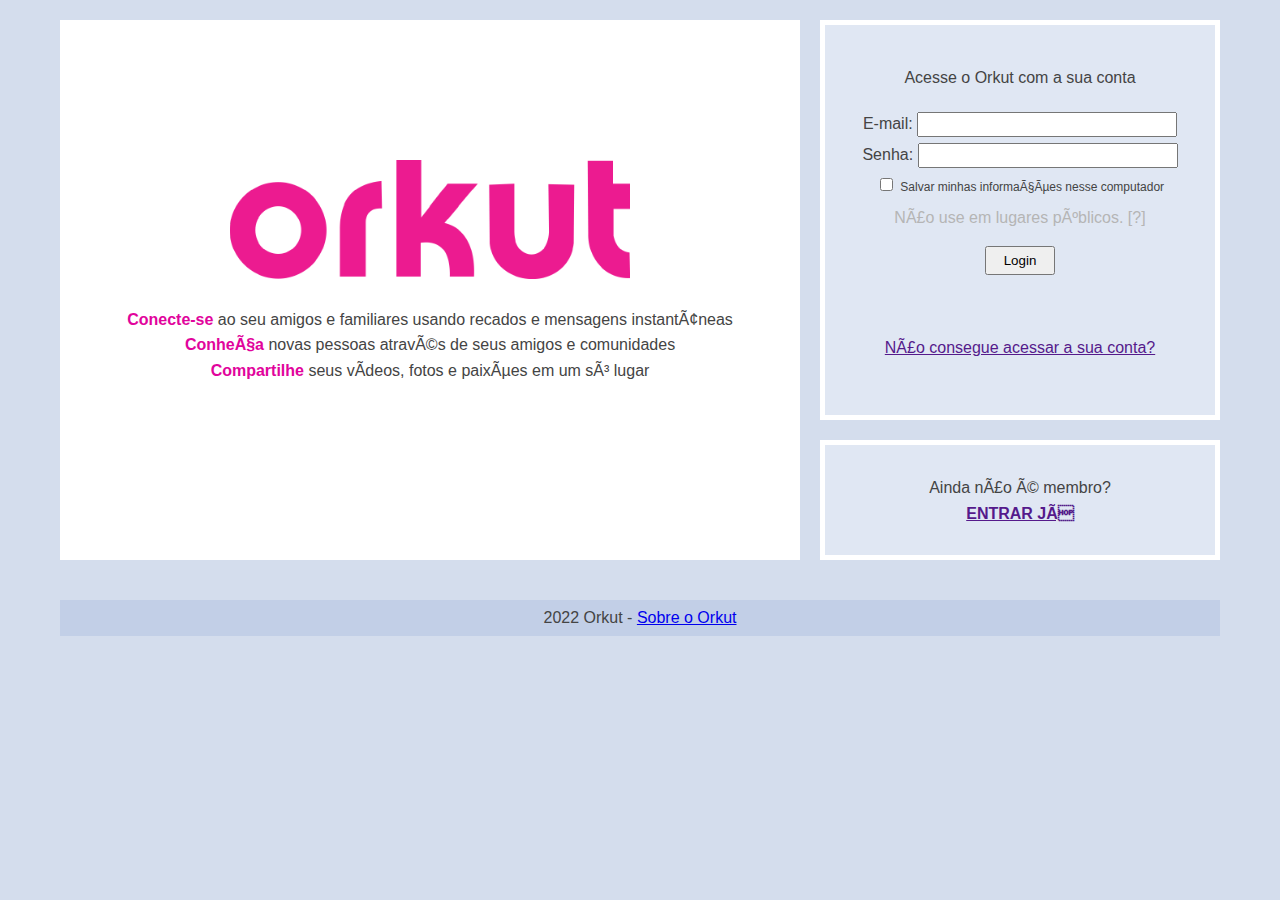
<file: index.html>
<!DOCTYPE HTML>
<html lang="pt-br">
	<head>
		<title>orkut</title>
		<link rel="icon" type="image/x-icon" href="img/favicon.ico">
		<link rel="stylesheet" href="css/style.css">
		<meta charset=”UTF-8”>
	</head>
	<body>
		<div id="content">
			<div id="infos">
				<img src="img/orkut-logo.png" width="400" />
				<div><span>Conecte-se</span> ao seu amigos e familiares usando recados e mensagens instantâneas</div>
				<div><span>Conheça</span> novas pessoas através de seus amigos e comunidades</div>
				<div><span>Compartilhe</span> seus vídeos, fotos e paixões em um só lugar</div>
			</div>
			<div id="login">
				<div class="title">Acesse o Orkut com a sua conta</div>
				<div class="campo">
					<label for="email">E-mail:</label>
					<input type="text" name="email" id="email"/>
				</div>
				<div class="campo">
					<label for="senha">Senha:</label>
					<input type="password" name="senha" id="senha"/>
				</div>
				<div class="campo">
					<input type="checkbox" id="lembrar" name="lembrar"/>
					<label for="lembrar">Salvar minhas informações nesse computador</label>
				</div>
				<div class="campo" style="color: #b5b5b5;">
					Não use em lugares públicos. [?]
				</div>
				<div class="campo">
					<button>Login</button>
				</div>
				<div>
					<a href="">Não consegue acessar a sua conta?</a>
				</div>
			</div>
			<div id="cadastro">
				<div class="texto">Ainda não é membro?</div>
				<a href="">ENTRAR JÁ</a>
			</div>
		</div>
		<footer>
			2022 Orkut - <a href="info/orkut.html">Sobre o Orkut</a>
		</footer>
	</body>
</html>
</file>
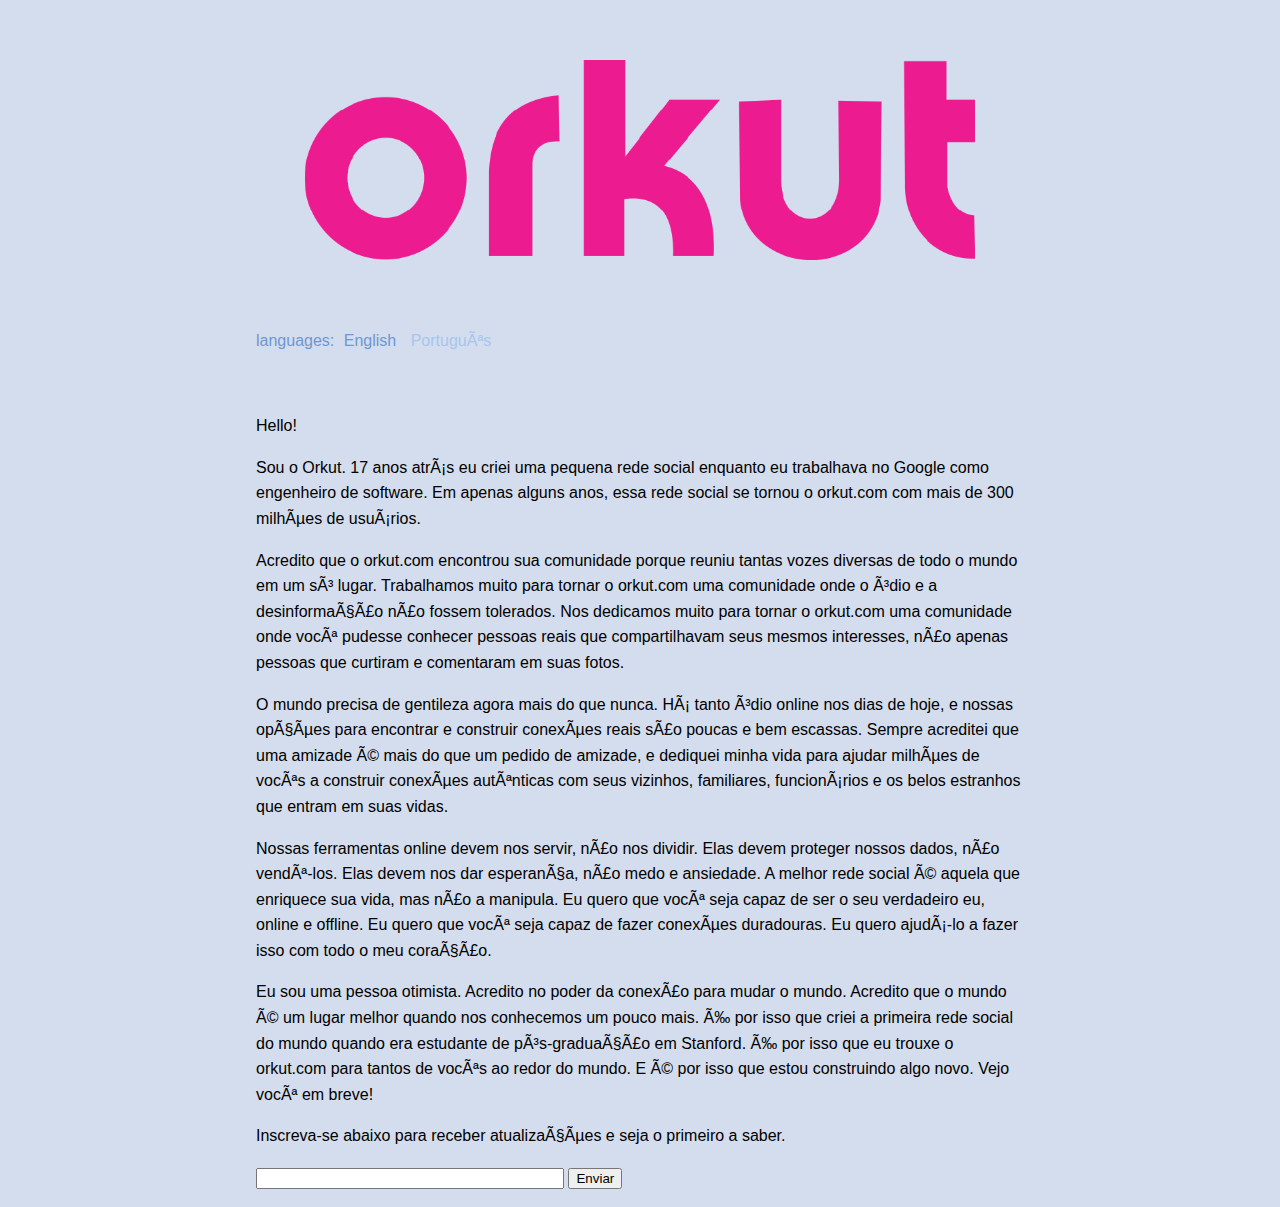
<file: info/orkut.html>
<!DOCTYPE HTML>
<html lang="pt-br">
	<head>
		<title>orkut</title>
		<link rel="icon" type="image/x-icon" href="favicon.ico">
		<link rel="stylesheet" href="estilo.css">
		<meta charset=”UTF-8”>
	</head>
	<body>
		<div id="cabecalho">
			<img src="orkut-logo.png" />
		</div>
		<div id="menu">
			<span id="destaque">languages:</span> <a href="orkut_en.html" class="link selecionado">English</a> <a href="orkut.html" class="link">Português</a>
		</div>
		<div id="conteudo">
			<p contentEditable="true">Hello!</p>

			<p>Sou o Orkut. 17 anos atrás eu criei uma pequena rede social enquanto eu trabalhava no Google como engenheiro de software. Em apenas alguns anos, essa rede social se tornou o orkut.com com mais de 300 milhões de usuários.</p>

			<p>Acredito que o orkut.com encontrou sua comunidade porque reuniu tantas vozes diversas de todo o mundo em um só lugar. Trabalhamos muito para tornar o orkut.com uma comunidade onde o ódio e a desinformação não fossem tolerados. Nos dedicamos muito para tornar o orkut.com uma comunidade onde você pudesse conhecer pessoas reais que compartilhavam seus mesmos interesses, não apenas pessoas que curtiram e comentaram em suas fotos.</p>

			<p>O mundo precisa de gentileza agora mais do que nunca. Há tanto ódio online nos dias de hoje, e nossas opções para encontrar e construir conexões reais são poucas e bem escassas. Sempre acreditei que uma amizade é mais do que um pedido de amizade, e dediquei minha vida para ajudar milhões de vocês a construir conexões autênticas com seus vizinhos, familiares, funcionários e os belos estranhos que entram em suas vidas.</p>

			<p>Nossas ferramentas online devem nos servir, não nos dividir. Elas devem proteger nossos dados, não vendê-los. Elas devem nos dar esperança, não medo e ansiedade. A melhor rede social é aquela que enriquece sua vida, mas não a manipula. Eu quero que você seja capaz de ser o seu verdadeiro eu, online e offline. Eu quero que você seja capaz de fazer conexões duradouras. Eu quero ajudá-lo a fazer isso com todo o meu coração.</p>

			<p>Eu sou uma pessoa otimista. Acredito no poder da conexão para mudar o mundo. Acredito que o mundo é um lugar melhor quando nos conhecemos um pouco mais. É por isso que criei a primeira rede social do mundo quando era estudante de pós-graduação em Stanford. É por isso que eu trouxe o orkut.com para tantos de vocês ao redor do mundo. E é por isso que estou construindo algo novo. Vejo você em breve!</p>

			<p>Inscreva-se abaixo para receber atualizações e seja o primeiro a saber.</p>
			
			<p>
				<form action="orkut_en.html">
					<input class="email" name="email" type="text"></input>
					<button>Enviar</button>
				</form>
			</p>
		</div>
	</body>
</html>
</file>
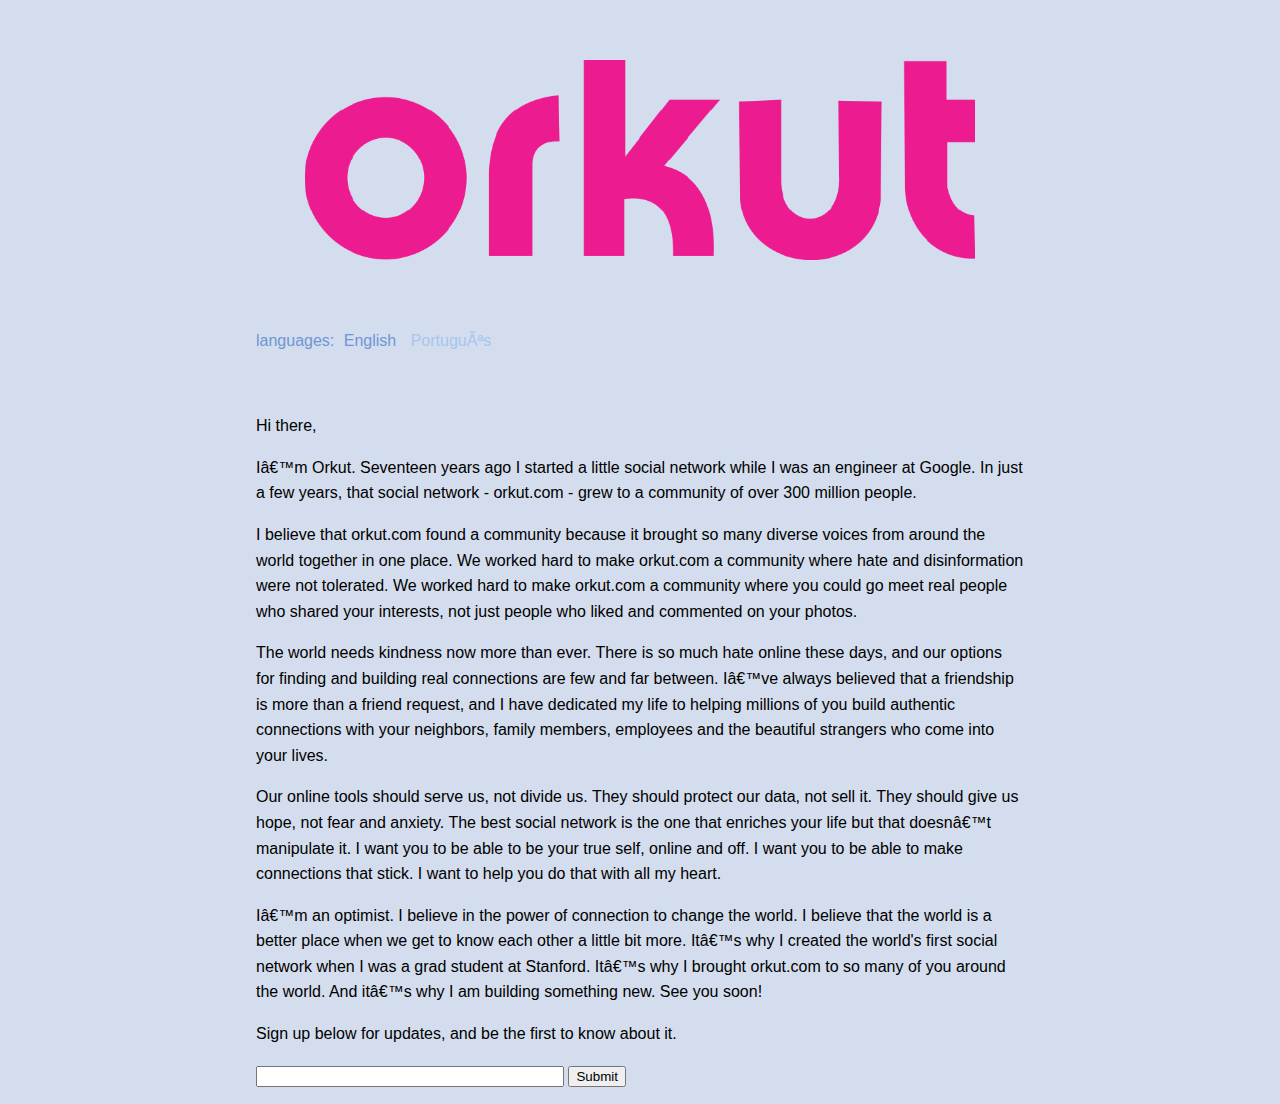
<file: info/orkut_en.html>
<!DOCTYPE HTML>
<html lang="pt-br">
	<head>
		<title>orkut</title>
		<link rel="icon" type="image/x-icon" href="favicon.ico">
		<link rel="stylesheet" href="estilo.css">
		<meta charset=”UTF-8”>
	</head>
	<body>
		<div id="cabecalho">
			<img src="orkut-logo.png" />
		</div>
		<div id="menu">
			<span id="destaque">languages:</span> <a href="orkut_en.html" class="link selecionado">English</a> <a href="orkut.html" class="link">Português</a>
		</div>
		<div id="conteudo">
			
			<p>Hi there,</p>

			<p>I’m Orkut. Seventeen years ago I started a little social network while I was an engineer at Google. In just a few years, that social network - orkut.com - grew to a community of over 300 million people.</p>

			<p>I believe that orkut.com found a community because it brought so many diverse voices from around the world together in one place. We worked hard to make orkut.com a community where hate and disinformation were not tolerated. We worked hard to make orkut.com a community where you could go meet real people who shared your interests, not just people who liked and commented on your photos.</p>

			<p>The world needs kindness now more than ever. There is so much hate online these days, and our options for finding and building real connections are few and far between. I’ve always believed that a friendship is more than a friend request, and I have dedicated my life to helping millions of you build authentic connections with your neighbors, family members, employees and the beautiful strangers who come into your lives.</p>

			<p>Our online tools should serve us, not divide us. They should protect our data, not sell it. They should give us hope, not fear and anxiety. The best social network is the one that enriches your life but that doesn’t manipulate it. I want you to be able to be your true self, online and off. I want you to be able to make connections that stick. I want to help you do that with all my heart.</p>

			<p>I’m an optimist. I believe in the power of connection to change the world. I believe that the world is a better place when we get to know each other a little bit more. It’s why I created the world's first social network when I was a grad student at Stanford. It’s why I brought orkut.com to so many of you around the world. And it’s why I am building something new. See you soon!</p>


			<p>Sign up below for updates, and be the first to know about it.</p>
			
			<p>
				<form>
					<input class="email" name="email" type="text"></input>
					<button>Submit</button>
				</form>
			</p>
		</div>
	</body>
</html>
</file>
<file: css/style.css>
body {
	background-color: #D4DDED;
	margin: 0px;
	font-family: "Verdana", sans-serif;
	line-height: 1.6em;
	color: #444444;
}
#content {
	margin: 0px auto;
	width: 1200px;
	height: 600px;
}
#infos {
	background-color: white;
	width: 700px;
	margin: 20px;
	float: left;
	text-align: center;
	padding: 20px;
	height: 500px;
}
#infos img {
	margin: 120px 0 20px 0;
}
#infos span {
	font-weight: bold;
	color: #e1049c;
}
#login {
	background-color: #e0e7f3;
	border: 5px solid white;
	margin: 20px 20px 0 0;
	width: 390px;
	float: right;
	height: 350px;
	padding: 20px 0;
	text-align: center;
}
#login .title {
	margin: 20px;
}
#login .campo {
	margin: 5px;
}
#login .campo input[type=text], #login .campo input[type=password]  {
	width: 250px;
	padding: 3px;
}
#login label[for=lembrar] {
	font-size: 12px;
}
#login button {
	padding: 5px;
	width: 70px;
	margin: 10px;
}
#login a {
	margin: 50px;
	display: block;
}
#cadastro {
	background-color: #e0e7f3;
	border: 5px solid white;
	margin: 20px 20px 20px 0;
	width: 390px;
	float: right;
	height: 70px;
	padding: 20px 0;
	text-align: center;
}
#cadastro .texto {
	margin-top: 10px;
}
#cadastro a {
	font-weight: bold;
}
footer {
	text-align: center;
	background-color: #c2cfe7;
	padding: 5px;
	margin: 0 auto;
	width: 1150px;
}
</file>
<file: info/estilo.css>
body {
	background-color: #D4DDED;
	margin: 0px;
	font-family: "latolight", Helvetica, sans-serif;
	line-height: 1.6em;
}
#cabecalho {
	text-align: center;
	margin: 60px;
}
img {
	width: 670px;
	height: 200px;
}
#menu, #conteudo {
	margin-left: 20%;
	margin-right: 20%;
}
#menu {
	color: #6e96d5;
	margin-bottom: 60px;
}
#destaque {
	color: #6e96d5;
}
#menu a {
	color: #a6c6ee;
	text-decoration: none;
	padding: 0 5px 0 5px;
}
#menu .selecionado {
	color: #6e96d5;
}
.email {
	width: 300px;
}
</file>
